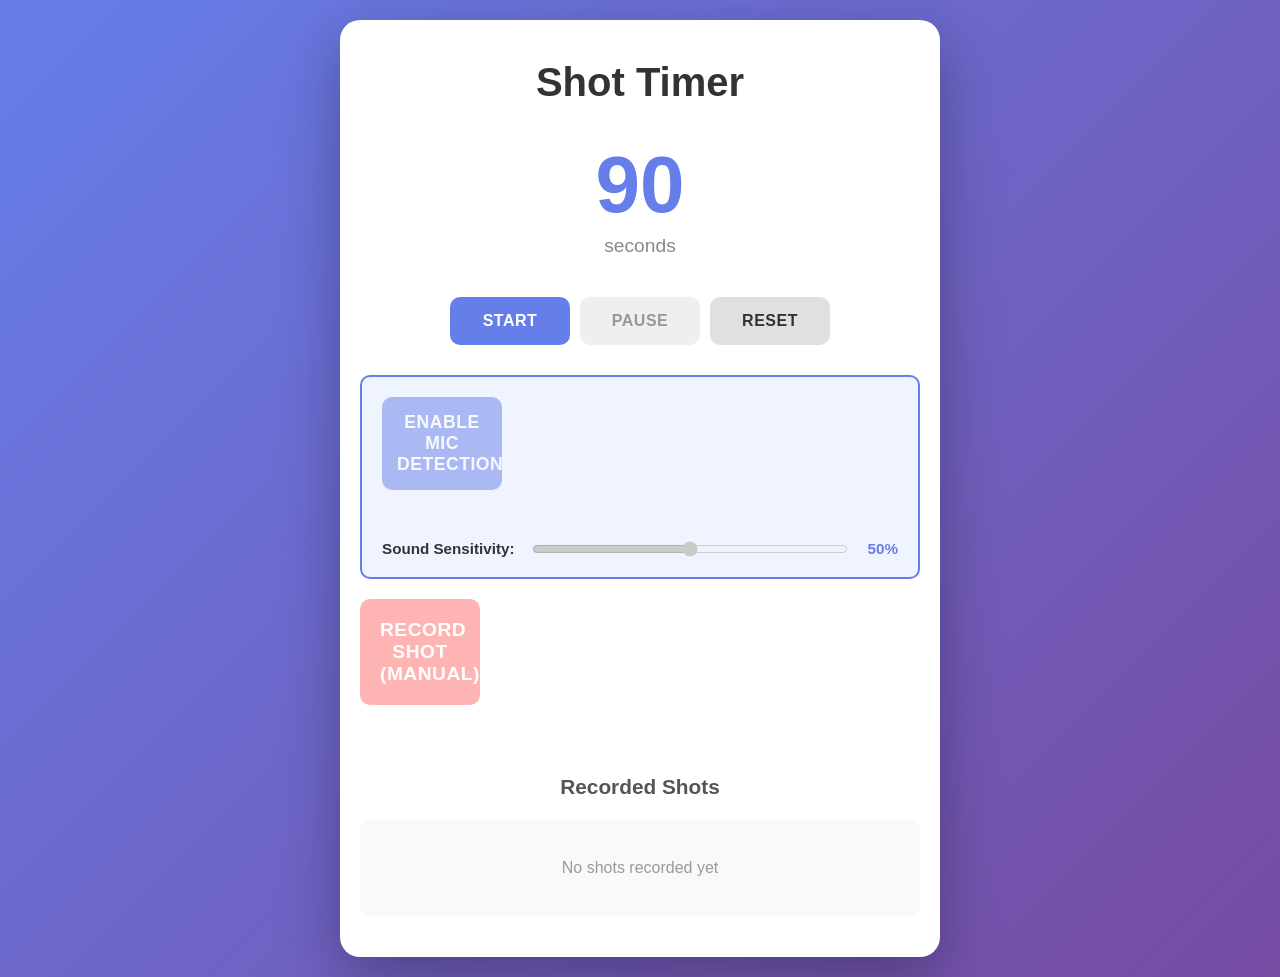
<file: index.html>
<!DOCTYPE html>
<html lang="en">
<head>
    <meta charset="UTF-8">
    <meta name="viewport" content="width=device-width, initial-scale=1.0">
    <title>Shot Timer</title>
    <link rel="stylesheet" href="style.css">
</head>
<body>
    <div class="container">
        <h1>Shot Timer</h1>
        
        <div class="timer-display">
            <div class="time" id="timeDisplay">90</div>
            <div class="label">seconds</div>
        </div>
        
        <div class="controls">
            <button id="startBtn" class="btn btn-primary">Start</button>
            <button id="pauseBtn" class="btn btn-secondary" disabled>Pause</button>
            <button id="resetBtn" class="btn btn-secondary">Reset</button>
        </div>
        
        <div class="mic-section">
            <button id="micBtn" class="btn btn-mic" disabled>Enable Mic Detection</button>
            <div class="mic-status" id="micStatus"></div>
            <div class="sensitivity-control">
                <label for="sensitivitySlider">Sound Sensitivity:</label>
                <input type="range" id="sensitivitySlider" min="0" max="100" value="50" disabled>
                <span id="sensitivityValue">50%</span>
            </div>
        </div>
        
        <button id="manualShotBtn" class="btn btn-shot" disabled>Record Shot (Manual)</button>
        
        <div class="shots-section">
            <h2>Recorded Shots</h2>
            <div class="shots-list" id="shotsList">
                <p class="empty-message">No shots recorded yet</p>
            </div>
            <button id="clearBtn" class="btn btn-danger" style="display: none;">Clear All</button>
        </div>
    </div>
    
    <script src="script.js"></script>
</body>
</html>
</file>
<file: style.css>
* {
    margin: 0;
    padding: 0;
    box-sizing: border-box;
}

body {
    font-family: -apple-system, BlinkMacSystemFont, 'Segoe UI', Roboto, Oxygen, Ubuntu, Cantarell, sans-serif;
    background: linear-gradient(135deg, #667eea 0%, #764ba2 100%);
    min-height: 100vh;
    display: flex;
    justify-content: center;
    align-items: center;
    padding: 20px;
}

.container {
    background: white;
    border-radius: 20px;
    box-shadow: 0 20px 60px rgba(0, 0, 0, 0.3);
    padding: 40px 20px;
    max-width: 600px;
    width: 100%;
}

h1 {
    text-align: center;
    color: #333;
    margin-bottom: 40px;
    font-size: 2.5em;
}

h2 {
    text-align: center;
    color: #555;
    margin-top: 40px;
    margin-bottom: 20px;
    font-size: 1.3em;
}

/* Timer Display */
.timer-display {
    text-align: center;
    margin-bottom: 40px;
}

.time {
    font-size: 5em;
    font-weight: bold;
    color: #667eea;
    line-height: 1;
    font-variant-numeric: tabular-nums;
}

.label {
    font-size: 1.2em;
    color: #888;
    margin-top: 10px;
}

/* Controls */
.controls {
    display: flex;
    gap: 10px;
    margin-bottom: 30px;
    justify-content: center;
}

.btn {
    flex: 1;
    max-width: 120px;
    padding: 15px 20px;
    border: none;
    border-radius: 10px;
    font-size: 1em;
    font-weight: 600;
    cursor: pointer;
    transition: all 0.3s ease;
    text-transform: uppercase;
    letter-spacing: 0.5px;
}

.btn:disabled {
    opacity: 0.5;
    cursor: not-allowed;
}

.btn-primary {
    background: #667eea;
    color: white;
}

.btn-primary:hover:not(:disabled) {
    background: #5568d3;
    transform: translateY(-2px);
    box-shadow: 0 5px 15px rgba(102, 126, 234, 0.4);
}

.btn-secondary {
    background: #e0e0e0;
    color: #333;
}

.btn-secondary:hover:not(:disabled) {
    background: #d0d0d0;
    transform: translateY(-2px);
}

/* Microphone Section */
.mic-section {
    background: #f0f4ff;
    padding: 20px;
    border-radius: 10px;
    margin-bottom: 20px;
    border: 2px solid #667eea;
}

.btn-mic {
    width: 100%;
    padding: 15px;
    background: #667eea;
    color: white;
    font-size: 1.1em;
    margin-bottom: 15px;
}

.btn-mic:hover:not(:disabled) {
    background: #5568d3;
    transform: translateY(-2px);
    box-shadow: 0 5px 15px rgba(102, 126, 234, 0.4);
}

.btn-mic.active {
    background: #ff6b6b;
}

.btn-mic.active:hover:not(:disabled) {
    background: #ff5252;
}

.mic-status {
    text-align: center;
    font-size: 0.9em;
    margin-bottom: 15px;
    min-height: 20px;
}

.mic-status.listening {
    color: #27ae60;
    font-weight: bold;
}

.mic-status.listening::before {
    content: "🎤 ";
}

.mic-status.error {
    color: #e74c3c;
}

.mic-status.error::before {
    content: "⚠️ ";
}

.sensitivity-control {
    display: flex;
    align-items: center;
    gap: 10px;
    font-size: 0.95em;
}

.sensitivity-control label {
    font-weight: 600;
    color: #333;
    min-width: 140px;
}

.sensitivity-control input[type="range"] {
    flex: 1;
    cursor: pointer;
}

.sensitivity-control span {
    min-width: 40px;
    text-align: right;
    font-weight: 600;
    color: #667eea;
}

/* Shot Buttons */
.btn-shot {
    width: 100%;
    padding: 20px;
    background: #ff6b6b;
    color: white;
    font-size: 1.2em;
    margin-bottom: 30px;
}

.btn-shot:hover:not(:disabled) {
    background: #ff5252;
    transform: translateY(-2px);
    box-shadow: 0 5px 15px rgba(255, 107, 107, 0.4);
}

.btn-danger {
    width: 100%;
    background: #ff6b6b;
    color: white;
    margin-top: 20px;
}

.btn-danger:hover:not(:disabled) {
    background: #ff5252;
}

/* Shots Section */
.shots-section {
    margin-top: 30px;
}

.shots-list {
    background: #f8f9fa;
    border-radius: 10px;
    padding: 20px;
    min-height: 60px;
    max-height: 300px;
    overflow-y: auto;
}

.empty-message {
    text-align: center;
    color: #999;
    padding: 20px;
}

.shot-item {
    display: flex;
    justify-content: space-between;
    align-items: center;
    background: white;
    padding: 15px;
    margin-bottom: 10px;
    border-radius: 8px;
    border-left: 4px solid #667eea;
    box-shadow: 0 2px 4px rgba(0, 0, 0, 0.05);
}

.shot-item.auto-detected {
    border-left-color: #27ae60;
}

.shot-number {
    font-weight: bold;
    color: #667eea;
    font-size: 1.1em;
    min-width: 30px;
}

.shot-item.auto-detected .shot-number {
    color: #27ae60;
}

.shot-time {
    color: #666;
    font-size: 0.95em;
}

.shot-source {
    font-size: 0.8em;
    color: #999;
    margin-left: 10px;
}

/* Responsive */
@media (max-width: 480px) {
    .container {
        padding: 25px 15px;
        border-radius: 15px;
    }

    h1 {
        font-size: 2em;
        margin-bottom: 30px;
    }

    .time {
        font-size: 4em;
    }

    .controls {
        gap: 8px;
    }

    .btn {
        max-width: none;
        padding: 12px 15px;
        font-size: 0.9em;
    }

    .btn-shot {
        padding: 18px;
        font-size: 1.1em;
    }

    .mic-section {
        padding: 15px;
    }

    .sensitivity-control {
        flex-wrap: wrap;
    }

    .sensitivity-control label {
        min-width: 100%;
        margin-bottom: 10px;
    }

    .shots-list {
        max-height: 250px;
    }

    .shot-item {
        padding: 12px;
        font-size: 0.95em;
        flex-wrap: wrap;
    }

    .shot-source {
        width: 100%;
        margin-top: 8px;
    }
}

@media (max-width: 360px) {
    .time {
        font-size: 3.5em;
    }

    h1 {
        font-size: 1.8em;
    }

    .controls {
        flex-wrap: wrap;
    }

    .btn {
        flex: 1 1 45%;
    }

    .sensitivity-control label {
        min-width: 90px;
        font-size: 0.9em;
    }
}
</file>
